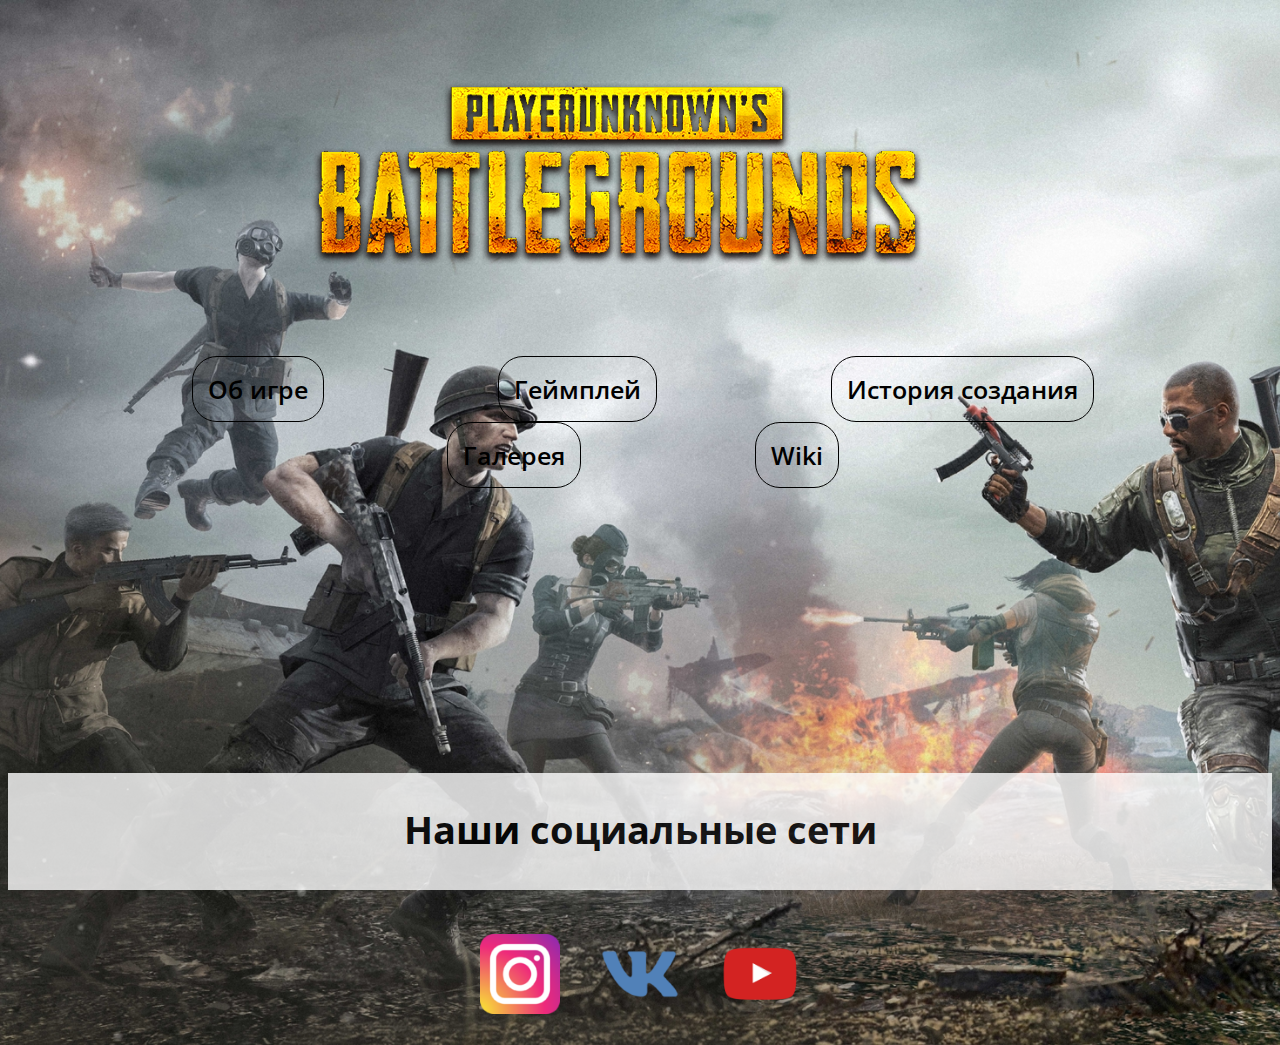
<file: index.html>
<!DOCTYPE html>
<html lang="ru">
<head>
    <meta charset="UTF-8">
    <meta http-equiv="X-UA-Compatible" content="IE=edge">
    <meta name="viewport" content="width=device-width, initial-scale=1.0">
<link href="https://cdn.jsdelivr.net/npm/bootstrap@5.1.3/dist/css/bootstrap.min.css" rel="stylesheet" integrity="sha384-1BmE4kWBq78iYhFldvKuhfTAU6auU8tT94WrHftjDbrCEXSU1oBoqyl2QvZ6jIW3" crossorigin="anonymous">
    <link rel="stylesheet" href="css/style.css">
    <link rel="shortcut icon" href="img/icons8-pubg-64.png" type="image/x-icon">
    <title>PUBG</title>
</head>
<body>
    <div class="container">
        <header class="header">
                <div class="img-logo">
                <img src="img/PUBG-Logo-Download-Free-PNG.png" alt="">
            </div>
        <div class="nav-a">
                <nav class="nav">
                    <ul>
                   <li><a class="links" href="html/about.html">Об игре</a></li>
                   <li><a class="links" href="html/gameplay.html">Геймплей</a></li>
                   <li><a class="links" href="html/history.html">История создания</a></li>
                   <li><a class="links" href="html/gallery.html">Галерея</a></li>
                   <li><a class="links" href="https://ru.wikipedia.org/wiki/PlayerUnknown’s_Battlegrounds">Wiki</a></li>
                </ul>
                </nav>
            </div>
        </header>
        <div class="container">
        <footer class="footer">
            <div class="footer-h1">
            <h1>Наши социальные сети</h1>
        </div>
     <div class="social">
         <ul class="icon">
             <li><a href="https://www.instagram.com/pubgmrussia/"><img class="icon-links" src="img/iconfinder-social-media-applications-3instagram-4102579_113804.png" alt=""></a></li>
             <li><a href="https://vk.com/pubg"><img class="icon-links" src="img/media_social_vk_vkontakte_icon_124252.png" alt=""></a></li>
             <li><a href="https://www.youtube.com/channel/UC9-8hxnau5_8wPGbS5F9s4A"><img class="icon-links" src="img/YouTube_23392.png" alt=""></a></li>
         </ul>
     </div>
            </footer>
        </div>
    </div>
</body>
</html>
</file>
<file: css/style.css>
@import url('https://fonts.googleapis.com/css2?family=Open+Sans+Condensed:wght@300&display=swap');
body{
    background: url(../img/pubg-2019-10k-4y-1920x1200.jpg);
    background-repeat: no-repeat;
    background-size: cover;
    font-size: 24px;
    font-family:Open Sans Condensed
}
.header{
    text-align: center;
    font-size: 35px;
}
.nav-a{
    display: flex;
    justify-content: center;
}
.nav{
    list-style-type:none ;
    padding-left: 0;
    margin-bottom: 0;
    font-weight: 300;
}
.nav li{
    display: inline-block;
    padding-left: 65px;
}
.nav li a{
    display: inline-block;
    color: black;
    text-decoration: none;
    padding: 15px;
    padding-left: 15px;
    border: 1px solid;
    background: none;
    font-weight: 600;
    background: none;
    opacity: 1;
}
.links:hover{
   transform: scale(1.2);
   color: #facc00;
   opacity: 1;
   transition: all .4s;
   font-weight: 900;
}
h1{
    text-align: center;
    padding-top: 30px;
}
.text-about{
    padding: 15px;
}
.gif{
    max-height: 450px;
    opacity: 0.8;
    border-radius: 10px;
    background-color: white;
    margin-top: 80px;
    display: flex;
}
.img-logo{
    margin-bottom: 0px;
    padding-bottom: 20px;
    margin-right: 100px;
    margin-top: 0px;
}
.footer-h1{
    margin-top: 250px;
    font-size: 19px;
    background-color: white;
    opacity: 0.8;
    text-align: center;
    padding-bottom: 10px;
    font-weight: 200;
}
.icon-links{
    margin-top: 20px;
    text-decoration: none;
    max-width: 80px;
    max-height: 80px;
    padding-right: 40px;
}
.icon{
    list-style-type: none;
    display: flex;
    justify-content: center;
}
.links{
    border-radius: 25px;
    font-size: 25px;
    margin-right: 100px;
}
.container{
    max-width: 1700px;
    margin: 0 auto;
}
</file>
